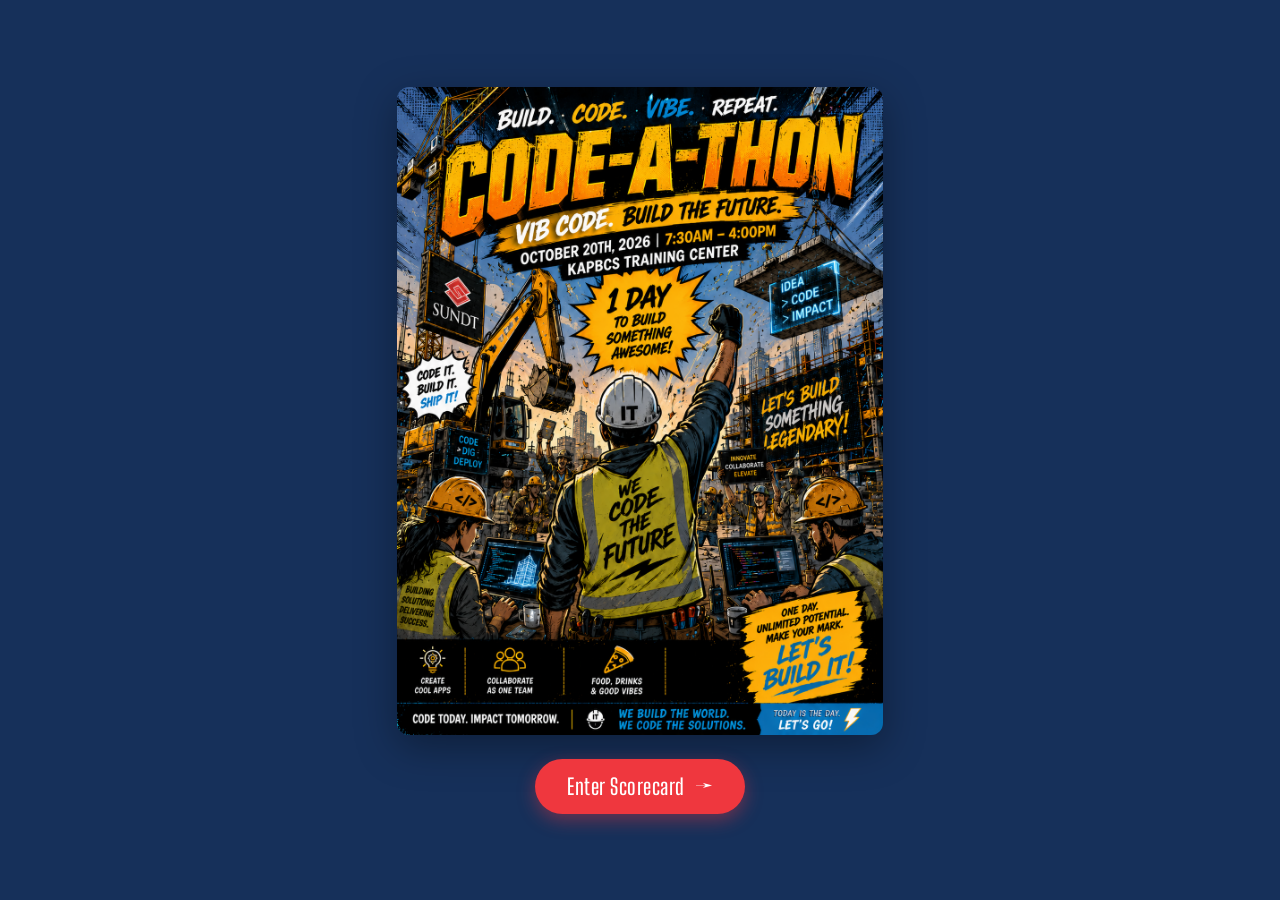
<file: index.html>
<!DOCTYPE html>
<html lang="en">
<head>
<meta charset="UTF-8" />
<meta name="viewport" content="width=device-width, initial-scale=1.0" />
<title>Sundt Code-A-Thon</title>
<link rel="preconnect" href="https://fonts.googleapis.com" />
<link rel="preconnect" href="https://fonts.gstatic.com" crossorigin />
<link href="https://fonts.googleapis.com/css2?family=Big+Shoulders+Display:wght@600&family=Open+Sans:wght@400;600;700&display=swap" rel="stylesheet" />
<style>
  :root {
    --sundt-red: #EF373E;
    --sundt-navy: #16305A;
    --sundt-charcoal: #333333;
  }
  * { box-sizing: border-box; }
  html, body {
    margin: 0;
    padding: 0;
    height: 100%;
    background: var(--sundt-navy);
    font-family: "Open Sans", sans-serif;
  }
  a.poster-link {
    display: flex;
    flex-direction: column;
    align-items: center;
    justify-content: center;
    gap: 24px;
    min-height: 100vh;
    padding: 32px 16px;
    text-decoration: none;
    cursor: pointer;
  }
  .poster-img {
    max-width: 100%;
    max-height: 72vh;
    width: auto;
    height: auto;
    border-radius: 12px;
    box-shadow: 0 12px 40px rgba(0,0,0,0.35);
    transition: transform 0.15s ease;
  }
  a.poster-link:hover .poster-img,
  a.poster-link:focus .poster-img {
    transform: scale(1.015);
  }
  .enter-btn {
    display: inline-flex;
    align-items: center;
    gap: 10px;
    font-family: "Big Shoulders Display", sans-serif;
    font-weight: 600;
    font-size: 22px;
    letter-spacing: 0.5px;
    color: #fff;
    background: var(--sundt-red);
    padding: 14px 32px;
    border-radius: 999px;
    box-shadow: 0 6px 18px rgba(239,55,62,0.4);
    transition: transform 0.15s ease, box-shadow 0.15s ease;
  }
  a.poster-link:hover .enter-btn,
  a.poster-link:focus .enter-btn {
    transform: translateY(-2px);
    box-shadow: 0 10px 24px rgba(239,55,62,0.5);
  }
  .enter-btn .arrow {
    font-size: 20px;
    transition: transform 0.15s ease;
  }
  a.poster-link:hover .enter-btn .arrow,
  a.poster-link:focus .enter-btn .arrow {
    transform: translateX(4px);
  }
</style>
</head>
<body>

<a class="poster-link" href="judge.html" aria-label="Enter the Code-A-Thon scorecard">
  <img class="poster-img" src="codeathon-poster.png" alt="Sundt Code-A-Thon" />
  <span class="enter-btn">Enter Scorecard <span class="arrow">&rarr;</span></span>
</a>

</body>
</html>
</file>
